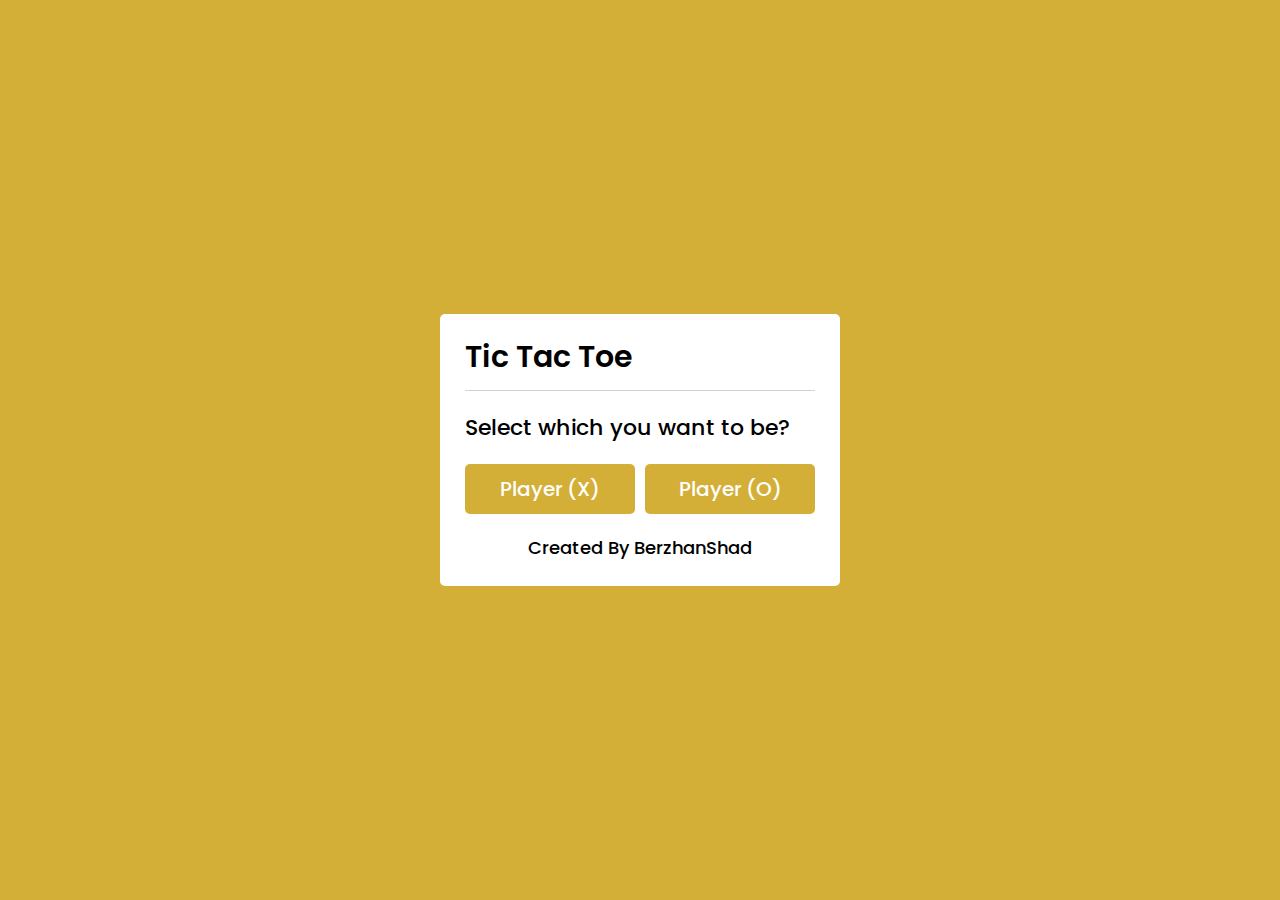
<file: projects/project 2/Tic Tac Toe in JavaScript/index.html>
<!DOCTYPE html>

<html lang="en">
<head>
    <meta charset="UTF-8">
    <title>Tic Tac Toe Game</title>
    <link rel="stylesheet" href="style.css">
    <link rel="stylesheet" href="https://cdnjs.cloudflare.com/ajax/libs/font-awesome/6.1.1/css/all.min.css"/>
</head>
<body>
  <!-- select box -->
  <div class="select-box">
    <header>Tic Tac Toe</header>
    <div class="content">
      <div class="title">Select which you want to be?</div>
      <div class="options">
        <button class="playerX">Player (X)</button>
        <button class="playerO">Player (O)</button>
      </div>
      <div class="credit">Created By BerzhanShad</a></div>
    </div>
  </div> 

  <!-- playboard section -->
  <div class="play-board">
    <div class="details">
      <div class="players">
        <span class="Xturn">X's Turn</span>
        <span class="Oturn">O's Turn</span>
        <div class="slider"></div>
      </div>
    </div>
    <div class="play-area">
      <section>
        <span class="box1"></span>
        <span class="box2"></span>
        <span class="box3"></span>
      </section>
      <section>
        <span class="box4"></span>
        <span class="box5"></span>
        <span class="box6"></span>
      </section>
      <section>
        <span class="box7"></span>
        <span class="box8"></span>
        <span class="box9"></span>
      </section>
    </div>
  </div>

  <!-- result box -->
  <div class="result-box">
    <div class="won-text"></div>
    <div class="btn"><button>Replay</button></div>
  </div>

  <script src="script.js"></script>

</body>
</html>
</file>
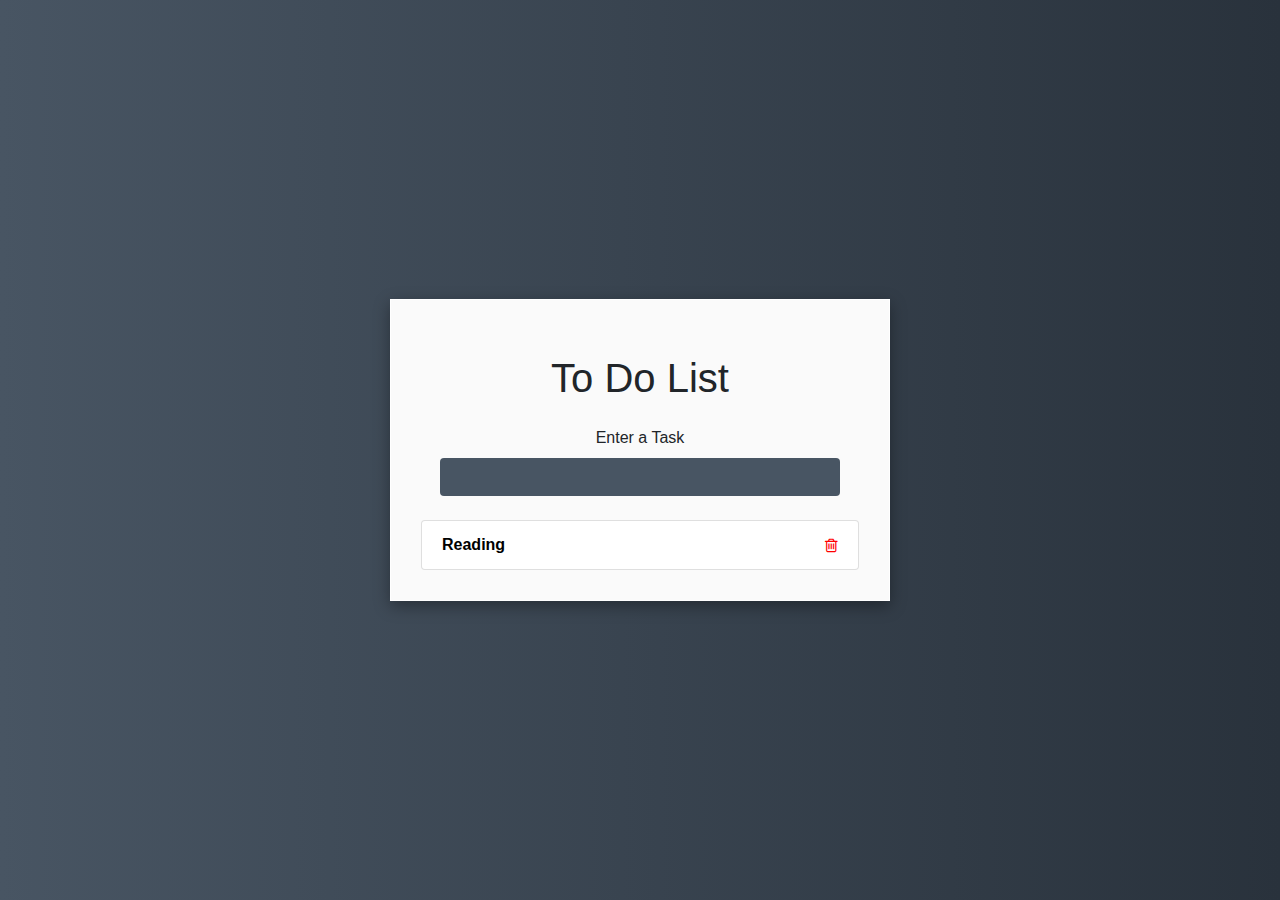
<file: projects/project 3/To-Do-List/index.html>
<!DOCTYPE html>
<html lang="en">
<head>
    <meta charset="UTF-8">
    <meta http-equiv="X-UA-Compatible" content="IE=edge">
    <meta name="viewport" content="width=device-width, initial-scale=1.0">
    <link rel="stylesheet" href="https://stackpath.bootstrapcdn.com/bootstrap/4.5.2/css/bootstrap.min.css" integrity="sha384-JcKb8q3iqJ61gNV9KGb8thSsNjpSL0n8PARn9HuZOnIxN0hoP+VmmDGMN5t9UJ0Z" crossorigin="anonymous">
    <link rel="stylesheet" href="https://cdnjs.cloudflare.com/ajax/libs/font-awesome/4.7.0/css/font-awesome.min.css">
    <link rel="stylesheet" href="style.css">
    <script src="script.js" defer></script>
    <title>To Do List</title>
</head>
<body>
    <div class="container">
        <header class="text-center my-4">
            <h1 class="mb-4">To Do List</h1>
            <form class="add text-center my-4">
                <label>
                    Enter a Task
                </label>
                <input type="text" name="add" class="form-control m-auto">
            </form>
        </header>

        <ul class="list-group todos mx-auto text-light">
            <li class="list-group-item d-flex justify-content-between align-items-center">
                <span>Reading</span>
                <i class="fa fa-trash-o delete"></i>
            </li>
        </ul>
    </div>
</body>
</html>
</file>
<file: projects/project 2/Tic Tac Toe in JavaScript/style.css>
@import url('https://fonts.googleapis.com/css2?family=Poppins:wght@200;300;400;500;600;700&display=swap');
*{
  margin: 0;
  padding: 0;
  box-sizing: border-box;
  font-family: 'Poppins', sans-serif;
}
::selection{
  color: #fff;
  background:#D4AF37 ;
}
body{
  background:#D4AF37 ;
}
.select-box, .play-board, .result-box{
  position: absolute;
  top: 50%;
  left: 50%;
  transform: translate(-50%, -50%);
  transition: all 0.3s ease;
}
.select-box{
  background: #fff;
  padding: 20px 25px 25px;
  border-radius: 5px;
  max-width: 400px;
  width: 100%;
}
.select-box.hide{
  opacity: 0;
  pointer-events: none;
}
.select-box header{
  font-size: 30px;
  font-weight: 600;
  padding-bottom: 10px;
  border-bottom: 1px solid lightgrey;
}
.select-box .title{
  font-size: 22px;
  font-weight: 500;
  margin: 20px 0;
}
.select-box .options{
  display: flex;
  width: 100%;
}
.options button{
  width: 100%;
  font-size: 20px;
  font-weight: 500;
  padding: 10px 0;
  border: none;
  background: #D4AF37 ;
  border-radius: 5px;
  color: #fff;
  outline: none;
  cursor: pointer;
  transition: all 0.3s ease;
}
.options button:hover,
.btn button:hover{
  transform: scale(0.96);
}
.options button.playerX{
  margin-right: 5px;
}
.options button.playerO{
  margin-left: 5px;
}
.select-box .credit{
  text-align: center;
  margin-top: 20px;
  font-size: 18px;
  font-weight: 500;
}
.select-box .credit a{
  color: #D4AF37 ;
  text-decoration: none;
}
.select-box .credit a:hover{
  text-decoration: underline;
}

.play-board{
  opacity: 0;
  pointer-events: none;
  transform: translate(-50%, -50%) scale(0.9);
}
.play-board.show{
  opacity: 1;
  pointer-events: auto;
  transform: translate(-50%, -50%) scale(1);
}
.play-board .details{
  padding: 7px;
  border-radius: 5px;
  background: #fff;
}
.play-board .players{
  width: 100%;
  display: flex;
  position: relative;
  justify-content: space-between;
}
.players span{
  position: relative;
  z-index: 2;
  color: #D4AF37 ;
  font-size: 20px;
  font-weight: 500;
  padding: 10px 0;
  width: 100%;
  text-align: center;
  cursor: default;
  user-select: none;
  transition: all 0.3 ease;
}
.players.active span:first-child{
  color: #fff;
}
.players.active span:last-child{
  color: #D4AF37 ;
}
.players span:first-child{
  color: #fff;
}
.players .slider{
  position: absolute;
  top: 0;
  left: 0;
  width: 50%;
  height: 100%;
  background: #D4AF37 ;
  border-radius: 5px;
  transition: all 0.3s ease;
}
.players.active .slider{
  left: 50%;
}
.players.active span:first-child{
  color: #D4AF37 ;
}
.players.active span:nth-child(2){
  color: #fff;
}
.players.active .slider{
  left: 50%;
}
.play-area{
  margin-top: 20px;
}
.play-area section{
  display: flex;
  margin-bottom: 1px;
}
.play-area section span{
  display: block;
  height: 90px;
  width: 90px;
  margin: 2px;
  color: #D4AF37 ;
  font-size: 40px;
  line-height: 80px;
  text-align: center;
  border-radius: 5px;
  background: #fff;
}

.result-box{
  padding: 25px 20px;
  border-radius: 5px;
  max-width: 400px;
  width: 100%;
  opacity: 0;
  text-align: center;
  background: #fff;
  pointer-events: none;
  transform: translate(-50%, -50%) scale(0.9);
}
.result-box.show{
  opacity: 1;
  pointer-events: auto;
  transform: translate(-50%, -50%) scale(1);
}
.result-box .won-text{
  font-size: 30px;
  font-weight: 500;
  display: flex;
  justify-content: center;
}
.result-box .won-text p{
  font-weight: 600;
  margin: 0 5px;
}
.result-box .btn{
  width: 100%;
  margin-top: 25px;
  display: flex;
  justify-content: center;
}
.btn button{
  font-size: 18px;
  font-weight: 500;
  padding: 8px 20px;
  border: none;
  background: #D4AF37 ;
  border-radius: 5px;
  color: #fff;
  outline: none;
  cursor: pointer;
  transition: all 0.3s ease;
}
</file>
<file: projects/project 3/To-Do-List/style.css>
body{
    height: 100vh;
    background: linear-gradient(to right, #485563, #29323c);   
}
.container{
    max-width: 500px;
    position: absolute;
    top: 50%;
    left: 50%;
    transform: translate(-50%, -50%);
    border: 1px solid white;
    padding: 30px;
    background-color: #fafafa;
    box-shadow: rgba(0, 0, 0, 0.35) 0px 5px 15px;
}
.input-field{
    text-align: center;
}
input[type="text"]{
    color: #fff;
    border: none;
    background-color: #485563;
    max-width: 400px;
}
.todos li{
    background-color: #fff;
    color: black;
    font-weight: bold;
}
.delete{
    cursor: pointer;
    color: red;
}
</file>
